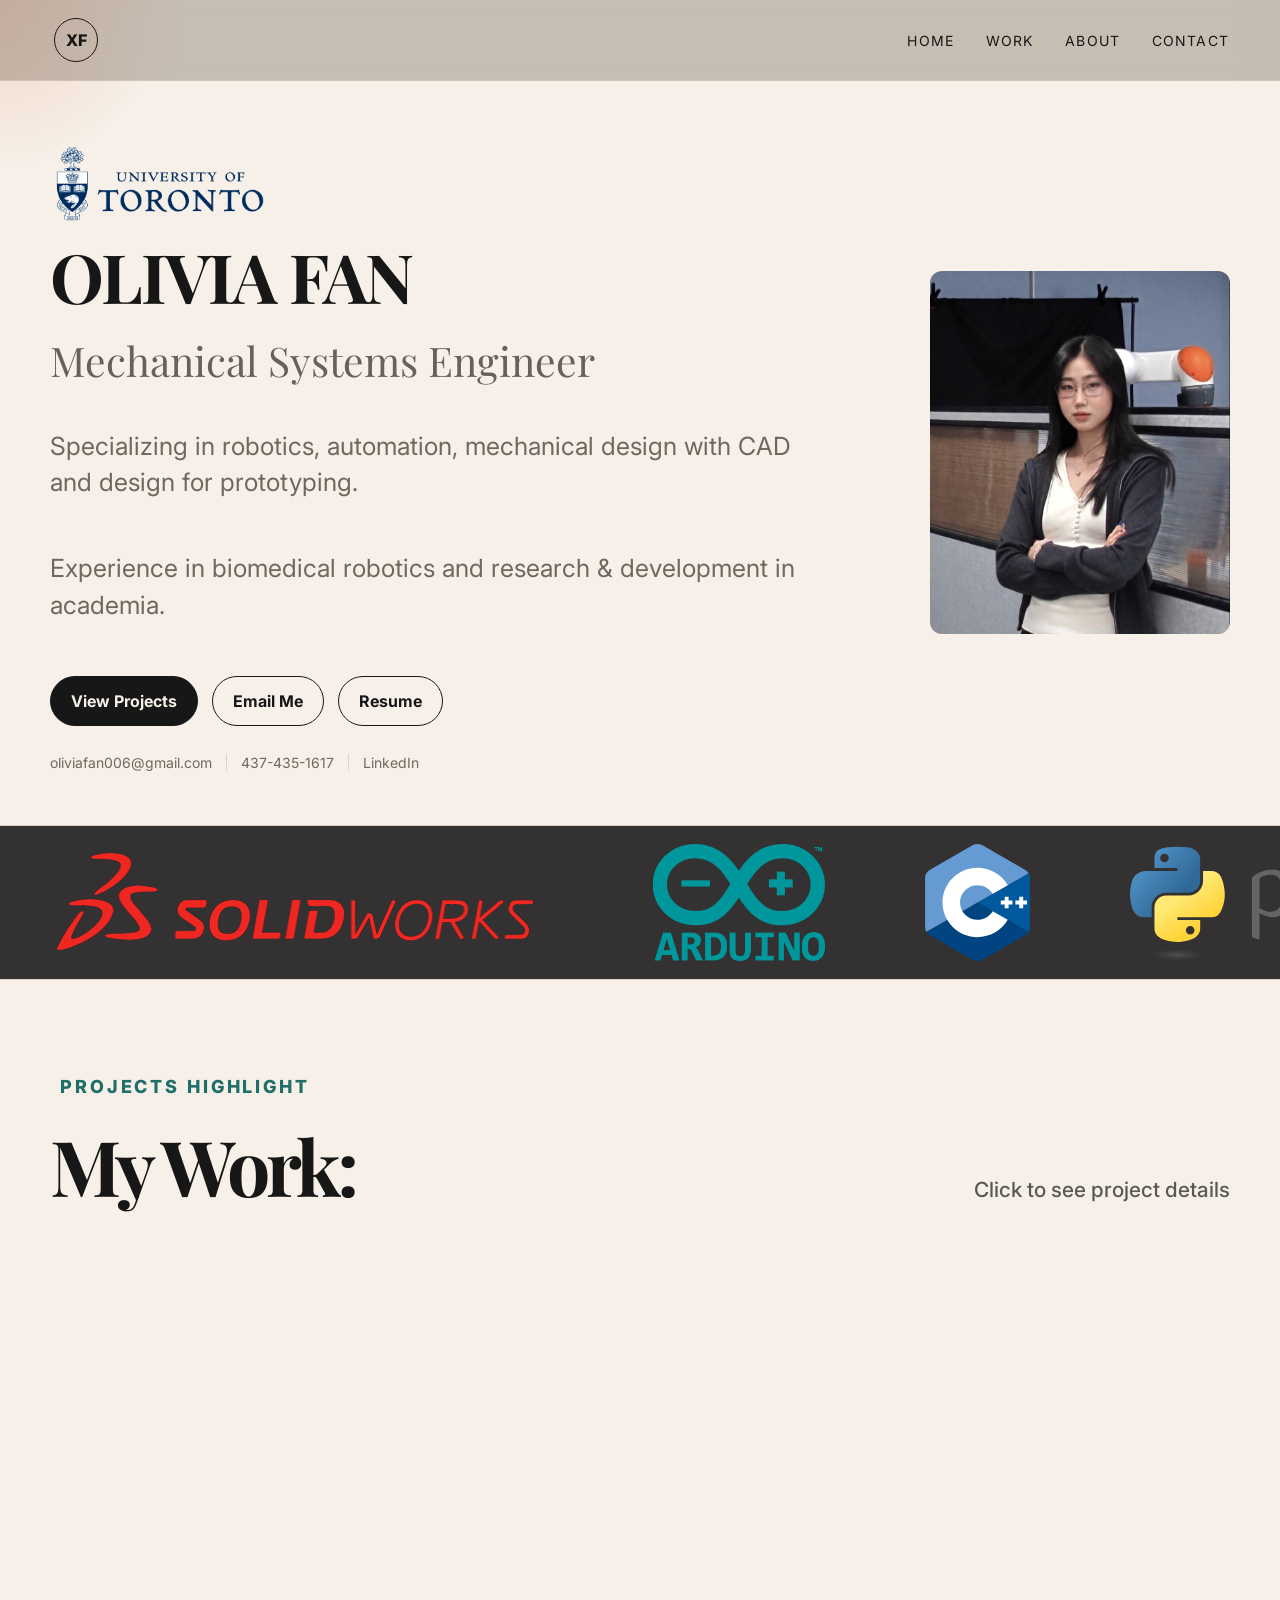
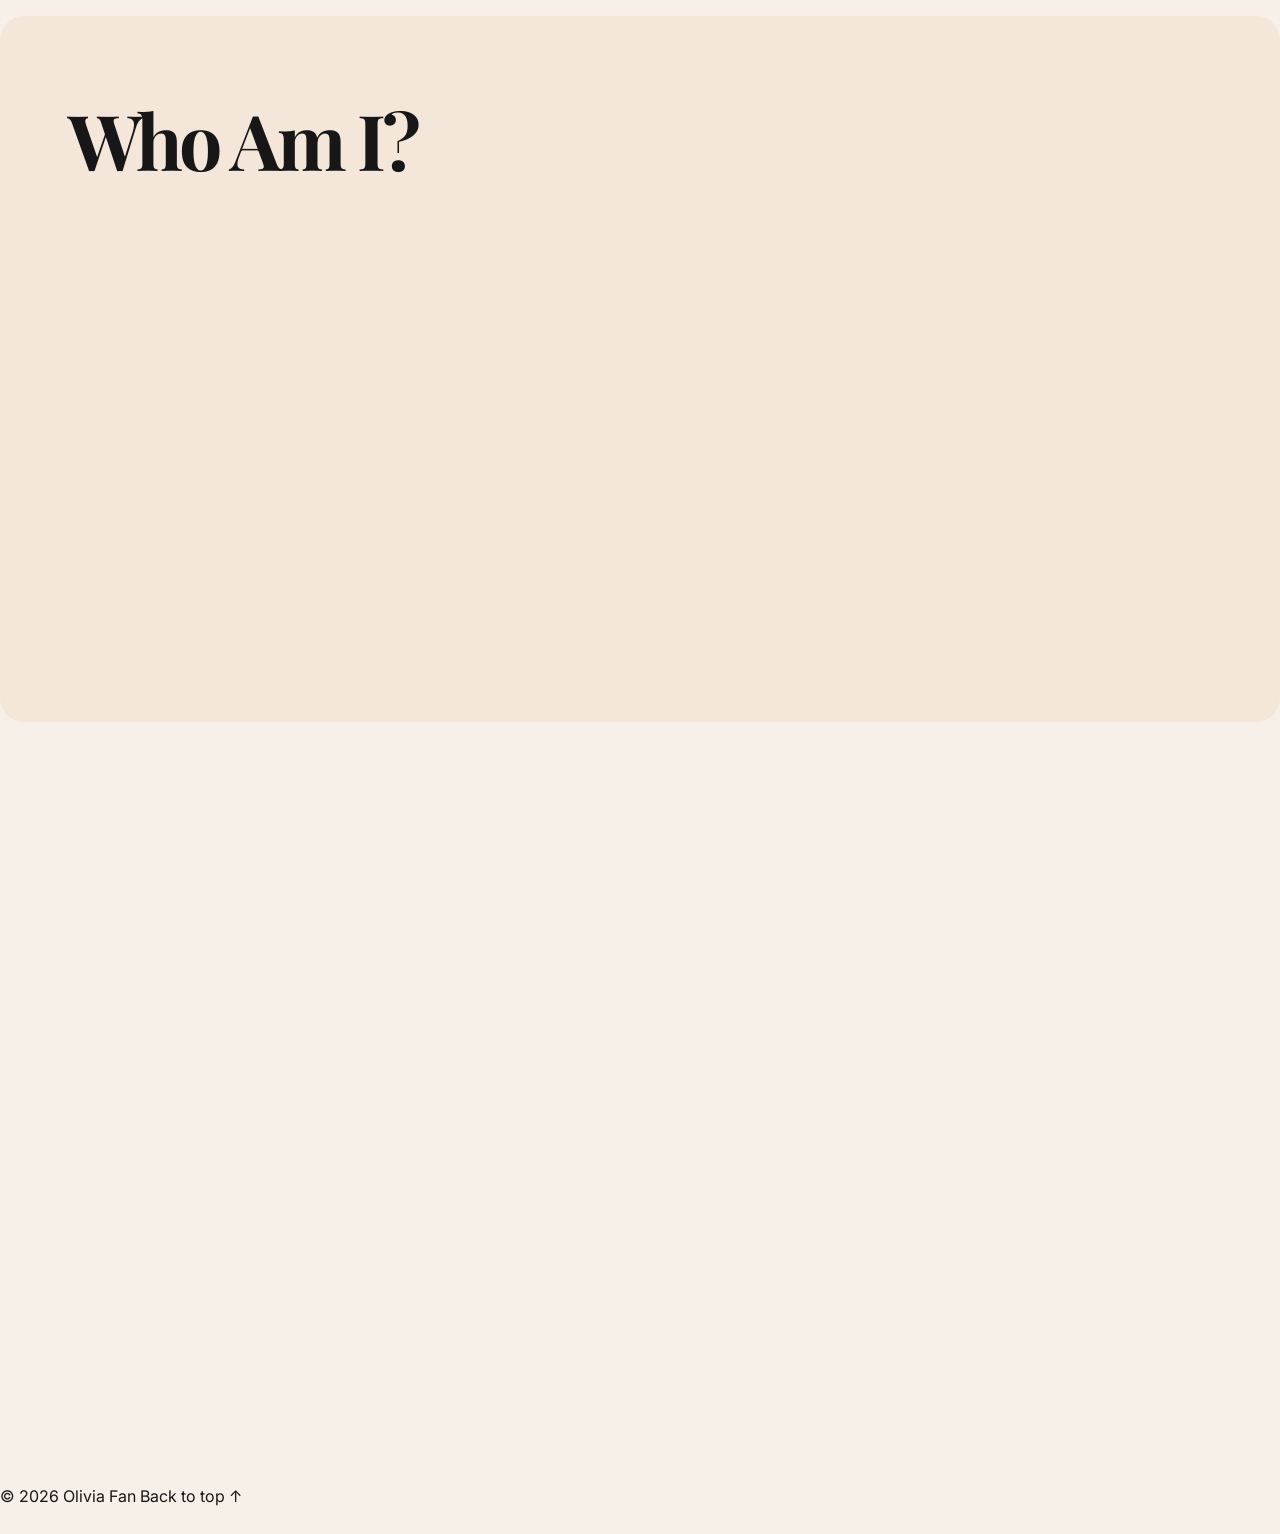
<file: index.html>
<!doctype html>
<html lang="en">
<head>
  <meta charset="utf-8" />
  <meta name="viewport" content="width=device-width, initial-scale=1" />
  <meta name="description" content="Olivia Fan           — Mechanical Engineering portfolio featuring robotics, automation, CAD, Arduino, and system integration projects." />
  <title>Olivia Fan | Mechanical Engineering Portfolio</title>
  <link rel="preconnect" href="https://fonts.googleapis.com">
  <link rel="preconnect" href="https://fonts.gstatic.com" crossorigin>
  <link href="https://fonts.googleapis.com/css2?family=Inter:wght@400;500;600;700;800&family=Playfair+Display:wght@700;800&display=swap" rel="stylesheet">
  <link rel="stylesheet" href="styles.css" />
</head>
<body>
  <div class="cursor-glow" aria-hidden="true"></div>
  <header class="site-header">
    <a class="brand" href="#top" aria-label="Olivia Fan home">XF</a>
      <nav aria-label="Primary navigation">
        <a href="../index.html">Home</a>
        <a href="../index.html#work">Work</a>
        <a href="../index.html#about">About</a>
        <a href="../index.html#contact">Contact</a>
      </nav>
  </header>

<main id="top">
  <section class="hero section-grid">
  <div class="hero-layout">
    
    <div class="hero-school-logo" style="display:flex; justify-content:flex-start; margin:8px 0 0;">
      <img src="assets/University_of_Toronto-Logo.wine.png" alt="University of Toronto logo" style="max-height:80px; width:auto;" />
    </div>
    
    <h1>OLIVIA FAN<span class="hero-title-break"></span><span class="hero-title-line">Mechanical Systems Engineer</span></h1>
    
    <!-- Picture is directly under the H1 in the code -->
    <div class="hero-pic">
      <img src="assets/profile_pic.JPG" alt="Olivia Fan" />
    </div>

    <p class="hero-copy">Specializing in robotics, automation, mechanical design with CAD and design for prototyping.</p>
    
    <p class="hero-copy">Experience in biomedical robotics and research & development in academia.</p>
    
    <div class="hero-actions">
      <a class="button primary" href="#work">View Projects</a>
      <a class="button secondary" href="mailto:oliviafan006@gmail.com">Email Me</a>
      <a class="button secondary" href="assets/Resume September 2026.pdf" target="_blank" rel="noopener noreferrer">Resume</a>
    </div>
    
    <div class="hero-meta" aria-label="Contact details">
      <span>oliviafan006@gmail.com</span>
      <span>437-435-1617</span>
      <a href="https://www.linkedin.com/in/oliviaxfan" target="_blank" rel="noreferrer">LinkedIn</a>
    </div>

  </div>
</section>

    <section class="marquee" aria-label="Core strengths">
      <div class="marquee-track">
        <img src="assets/2024-10-Solidworks_logo.cropimg.width=700.crop=landscape.png" alt="SolidWorks" class="marquee-logo" /><img src="assets/clipart1008674.png" alt="Arduino" class="marquee-logo" /><img src="assets/ISO_C++_Logo.svg" alt="C++" class="marquee-logo" /><img src="assets/Python-Logo-1.svg" alt="Python" class="marquee-logo" /><img src="assets/Ansys_logo_(2019).svg" alt="ANSYS" class="marquee-logo" />
        <img src="assets/2024-10-Solidworks_logo.cropimg.width=700.crop=landscape.png" alt="SolidWorks" class="marquee-logo" /><img src="assets/clipart1008674.png" alt="Arduino" class="marquee-logo" /><img src="assets/ISO_C++_Logo.svg" alt="C++" class="marquee-logo" /><img src="assets/Python-Logo-1.svg" alt="Python" class="marquee-logo" /><img src="assets/Ansys_logo_(2019).svg" alt="ANSYS" class="marquee-logo" />
      </div>
    </section>

    <section id="work" class="work section-grid">
      <div class="section-kicker">Projects Highlight</div>
      <div class="work-header">
        <h2>My Work:</h2>
        <span class="work-subtext">Click to see project details</span>
      </div>

      
      <article class="project featured reveal">
        <a href="projects/transoral-robot.html" class="project-image-link">
          <div class="project-image">
            <img src="assets/TORS Tool.png" alt="Transoral Surgical Robot" />
          </div>
        </a>
        
        <div class="project-content">
          <div class="project-number">N°001</div>
          <h3>
           <a href="projects/transoral-robot.html" class="project-title-link">
             Transoral Surgical Robot
           </a>
          </h3>
          <p>Worked on a 3mm transoral surgical tool at the PCIGITI Lab in SickKids Hospital.</p>
          <ul>
            <li>Updated design and 3D printed a prototype of the surgical robot's end effector.</li>
            <li>Tested and validated the end effector's ability to manipulate surgical tools in a simulated environment.</li>
            <li>Collaborated with a team of engineers and surgeons to refine the design based on feedback.</li>
          </ul>
          <div class="project-logos" style="display:flex; gap:16px; align-items:center; margin-top:12px; flex-wrap:wrap;">
            <img src="assets/PCIGITI-BLKLOGO.png" alt="PCIGITI logo" style="max-height:100px; width:auto;" />
            <img src="assets/SICKKIDS.png.webp" alt="SickKids logo" style="max-height:110px; width:auto;" />
          </div>
          <div class="tags"><span>Surgical Robotics</span><span>Arduino</span><span>Servo Motors</span><span>Team Collaboration</span></div>
        </div>
      </article>      
      
      <article class="project featured reveal">
        <div class="project-image"><img src="assets/project_1.png" alt="ORCA robotic hand prototype" /></div>
        <div class="project-content">
          <div class="project-number">N°002</div>
          <h3>ORCA Robot Hand</h3>
          <p>Assembled an open-source, highly dexterous double-jointed robotic hand at the PCIGITI Lab in SickKids Hospital.</p>
          <ul>
            <li>3D printed and silicone casted hand components.</li>
            <li>Built tendon-actuated finger movement using metal wires and servo motors.</li>
            <li>Integrated a servo-driven wrist with timing belt drive.</li>
            <li>Collaborated with McMaster graduate students to test and program the hand.</li>
          </ul>
          <div class="project-logos" style="display:flex; gap:16px; align-items:center; margin-top:12px; flex-wrap:wrap;">
            <img src="assets/PCIGITI-BLKLOGO.png" alt="PCIGITI logo" style="max-height:100px; width:auto;" />
            <img src="assets/SICKKIDS.png.webp" alt="SickKids logo" style="max-height:110px; width:auto;" />
          </div>
          <div class="tags"><span>Biomedical Robotics</span><span>Arduino</span><span>Servo Motors</span><span>Team Collaboration</span></div>
        </div>
      </article>

      <article class="project reveal">
        <div class="project-image"><img src="assets/project_3.png" alt="Cinematography robot arm design" /></div>
        <div class="project-content">
          <div class="project-number">N°003</div>
          <h3>Cinematography Robot Arm</h3>
          <p>Designed a high-mobility robot arm for controlled camera movement, including a custom gearbox and outer shell.</p>
          <ul>
            <li>Calculated torque, gear ratios, and motion requirements.</li>
            <li>Designed model using <strong>SolidWorks</strong>.</li>
            <li>Iterated geometry, joint layout, and actuation concepts.</li>
            <li>Coordinated mechanical, structural, research, and documentation tasks for a team of 4.</li>
          </ul>
          <div class="project-logos" style="display:flex; gap:16px; align-items:center; margin-top:12px; flex-wrap:wrap;">
            <img src="assets/University_of_Toronto-Logo.wine.png" alt="University of Toronto logo" style="max-height:100px; width:auto;" />
          </div>
          <div class="tags"><span>SolidWorks</span><span>Gearbox Design</span><span>Mechatronics</span><span>Mechanical Design</span></div>
        </div>
      </article>

      <article class="project reveal">
        <div class="project-image"><img src="assets/project_10.jpeg" alt="Automated badminton shuttle feeder prototype" /></div>
        <div class="project-content">
          <div class="project-number">N°004</div>
          <h3>Automated Shuttle Feeder</h3>
          <p>Designed and fabricated a badminton training machine that automatically feeds and launches shuttles for practice.</p>
          <ul>
            <li>Designed and 3D printed parts from SolidWorks models.</li>
            <li>Programmed an Arduino system with 775 DC motors and a stepper motor.</li>
            <li>Integrated mechanical, electrical, and software elements into one sequence.</li>
          </ul>
          <div class="tags"><span>Automation</span><span>3D Printing</span><span>Personal Project</span></div>
        </div>
      </article>

      <article class="project reveal">
        <div class="project-image"><img src="assets/project_15.png" alt="Automated DSC press prototype" /></div>
        <div class="project-content">
          <div class="project-number">N°005</div>
          <h3>Automated DSC Press</h3>
          <p>Developed a prototype that automatically crimps DSC sample pans to improve throughput and reduce manual intervention.</p>
          <ul>
            <li>Engineered 3D printed mechanical components using SolidWorks CAD.</li>
            <li>Integrated an Arduino-controlled linear actuator.</li>
            <li>Troubleshot motion, alignment, and force requirements for repeatable crimping.</li>
          </ul>
          <div class="project-logos" style="display:flex; gap:16px; align-items:center; margin-top:12px; flex-wrap:wrap;">
            <img src="assets/University_of_Toronto-Logo.wine.png" alt="University of Toronto logo" style="max-height:100px; width:auto;" />
          </div>
          <div class="tags"><span>Prototyping</span><span>Linear Actuator</span><span>Testing</span></div>
        </div>
      </article>
    </section>

    <section id="about" class="about section-grid">
      <h2>Who Am I?</h2>

      <article class="about-story reveal">
        <div class="about-me"><img src="assets/About Me Pic.jpg" alt="Olivia Fan portrait" /></div>
        <div class="about-story-content">
          <h3>About Me.....</h3>
          <p>Beyond engineering, I am passionate about maintaining an active lifestyle. Whether it's playing badminton, ultimate frisbee, soccer, or going to the gym, I enjoy opportunities to challenge myself both physically and mentally. On the left, you can see me representing my university club team at a tournament.</p>

        </div>
      </article>
    </section>

    <section id="contact" class="contact section-grid reveal">
      <p class="section-kicker">Let’s Connect</p>
      <h2>Interested in robotics, automation, or mechanical design?</h2>

      <div class="contact-links">

          <a class="contact-button"
            href="mailto:oliviafan006@gmail.com">
              <span class="icon">✉</span>
              <span>oliviafan006@gmail.com</span>
          </a>


          <a class="contact-button"
            href="https://www.linkedin.com/in/oliviaxfan"
            target="_blank"
            rel="noreferrer">

              <span class="icon linkedin-icon">in</span>
              <span>LinkedIn</span>

          </a>

          <div class="contact-item">
              <span class="icon">📞</span>
              <span>437-435-1617</span>
          </div>
      </div>
  </section>

  </main>

  <footer>
    <span>© 2026 Olivia Fan</span>
    <a href="#top">Back to top ↑</a>
  </footer>

  <script src="script.js"></script>
</body>
</html>
</file>
<file: styles.css>
:root{
  --bg:#f6f0e8; --ink:#171717; --muted:#6f685f; --line:#ded3c5; --card:#fffaf3; --accent:#e85d2a; --accent2:#1f6f68;
  --shadow: 0 24px 80px rgba(23,23,23,.10);
}
*{box-sizing:border-box} html{scroll-behavior:smooth} body{margin:0;font-family:Inter,system-ui,sans-serif;background:var(--bg);color:var(--ink);overflow-x:hidden}
a{color:inherit;text-decoration:none} img{width:100%;height:100%;object-fit:cover;display:block;filter:saturate(.92) contrast(1.03)}
.cursor-glow{position:fixed;inset:auto;width:380px;height:380px;border-radius:999px;background:radial-gradient(circle,rgba(232,93,42,.18),transparent 62%);pointer-events:none;z-index:-1;transform:translate(-50%,-50%)}
.site-header{position:sticky;top:0;z-index:10;display:flex;justify-content:space-between;align-items:center;padding:18px clamp(18px,4vw,56px);backdrop-filter:blur(20px);background:rgba(110, 94, 82, 0.35);border-bottom:1px solid rgba(222,211,197,.35)}
.brand{display:grid;place-items:center;width:44px;height:44px;border:1px solid var(--ink);border-radius:50%;font-weight:800;letter-spacing:-.05em;margin-left: 3px}.site-header nav{display:flex;gap:clamp(14px,3vw,32px);font-size:14px;text-transform:uppercase;letter-spacing:.08em}.site-header nav a{position:relative}.site-header nav a:after{content:"";position:absolute;left:0;bottom:-6px;width:0;height:1px;background:var(--ink);transition:.3s}.site-header nav a:hover:after{width:100%}
.section-grid{display:grid;grid-template-columns:minmax(18px,1fr) minmax(0,1180px) minmax(18px,1fr)}
.section-grid>*{grid-column:2}.hero{min-height:82vh;padding:54px 0 54px;align-content:center}
.eyebrow,.section-kicker{font-size:18px;text-transform:uppercase;letter-spacing:.16em;color:var(--accent2);font-weight:800;margin-left:10px}
.hero h1,.work h2, .about h2,.contact h2{font-family:'Playfair Display',serif;font-size:clamp(42px,10vw,68px);line-height:1.2;letter-spacing:-.05em;margin:22px 0;max-width:1260px}
.hero h1{display:flex;flex-direction:column;gap:12px;line-height:0.9;margin-bottom:24px;letter-spacing:-.03em}
.hero-title-break{display:block;height:12px}
.hero-title-line{display:block;font-weight:400;font-family:'Playfair Display',serif;font-size:0.6em;letter-spacing:0em;color:#686159;white-space:nowrap}
.hero-copy{max-width:760px;font-size:clamp(18px,2vw,25px);line-height:1.45;color:var(--muted)}
.hero-actions,.hero-meta,.contact-links{display:flex;flex-wrap:wrap;gap:14px;margin-top:28px}
.button{padding:14px 20px;border-radius:999px;border:1px solid var(--ink);font-weight:700}
.button.primary{background:var(--ink);color:var(--bg)}
.button.secondary:hover,.button.primary:hover{transform:translateY(-2px)}
.hero-meta{color:var(--muted);font-size:14px}
.hero-meta>*{padding-right:14px;border-right:1px solid var(--line)}
.hero-meta>*:last-child{border-right:0}

/* Mobile Layout (Default): Stacks vertically based on HTML order */
.hero-layout {
  display: flex;
  flex-direction: column;
  gap: 1.5rem;
}

.hero-pic img {
  width: 100%;
  max-width: 300px;
  border-radius: 12px;
  object-fit: cover;
}

/* Desktop Layout: Text on left, Image on right */
@media (min-width: 768px) {
  .hero-layout {
    display: grid;
    grid-template-columns: 1fr 300px;
    align-items: center;
    column-gap: 3rem;
    row-gap: 0;
  }
  
  /* Forces all text content into the left column */
  .hero-school-logo, 
  .hero-layout h1, 
  .hero-copy, 
  .hero-actions, 
  .hero-meta { 
    grid-column: 1; 
  }
  
  /* Forces the picture into the right column and stretches it down */
  .hero-pic { 
    grid-column: 2; 
    grid-row: 1 / span 6; 
    text-align: right;
  }
}


.marquee{border-block:1px solid var(--line);overflow:hidden;background:#333131;color:#f6f0e8}.marquee-track{display:flex;width:max-content;animation:marquee 26s linear infinite}.marquee span{font-family:"Playfair Display",serif;font-size:clamp(36px,6vw,84px);padding:18px 30px;white-space:nowrap}.marquee-logo{height:clamp(72px,12vw,168px);width:auto;padding:18px 50px;object-fit:contain;filter:none}@keyframes marquee{to{transform:translateX(-50%)}}




.work {
    padding: 96px 0;
}

.work h2 {
    font-size: clamp(36px, 6vw, 80px);
    max-width: 930px;
}

.work-header {
  display: flex;
  justify-content: space-between;
  align-items: baseline;
  width: 100%;
}

.work-subtext {
  font-size: 1.3rem; /* Smaller size */
  opacity: 0.7;        /* Subtle contrast */
  font-weight: 500;
}

.project {
    display: grid;
    grid-template-columns: 1.05fr 0.95fr;
    gap: clamp(24px, 5vw, 70px);
    align-items: center;
    padding: 42px 0;
    border-top: 2px solid #8ab3a3;
}

.project.featured {
    padding-top: 56px;
}

.project:nth-of-type(even) .project-image {
    order: 2;
}

.project-image {
    aspect-ratio: 1.12 / 1;
    border-radius: 28px;
    overflow: hidden;
    background: var(--card);
    box-shadow: var(--shadow);
}

/* Stack content cleanly with consistent spacing */
.project-content {
  padding: 12px 0;
}

/* Ensure tags wrap nicely without forcing elements underneath them */
.tags {
  display: flex;
  flex-wrap: wrap;
  gap: 8px;
  margin-bottom: 8px; /* Extra breathing room above the button */
}

.project-number {
    color: var(--accent);
    font-weight: 800;
    letter-spacing: 0.12em;
}

.project h3 {
    font-size: clamp(34px, 5vw, 70px);
    line-height: 0.95;
    letter-spacing: -0.05em;
    margin: 12px 0;
}

.project-title-link {
  color: inherit;
  text-decoration: none;
  transition: color 0.2s ease;
}

.project-title-link:hover {
  color: #34a19c; /* Accent color on hover */
  text-decoration: none;
  display: inline-block;
  transition: transform 0.25s ease, opacity 0.25s ease;
}

/* Float effect on hover (shifts up slightly) */
.project-title-link:hover {
  color: #34a19c;
  text-decoration: none;
  transform: translateY(-3px);
  opacity: 0.85; /* Optional: gives a smooth visual response without color changes */
}


.project-image-link {
  display: block;
  overflow: hidden;
}

.project-image-link img {
  transition: transform 0.3s ease;
}

.project-image-link:hover img {
  transform: scale(1.03); /* Subtle zoom effect on hover */
}

.project p,
.project li,
.about p,
.skills p {
    color: #57514a;
    font-size: 19px;
    line-height: 1.65;
}

.project ul {
    padding-left: 20px;
}

.tags {
    display: flex;
    flex-wrap: wrap;
    gap: 10px;
    margin-top: 20px;
}

.tags span {
    border: 1px solid var(--line);
    background: rgba(255, 250, 243, 0.6);
    border-radius: 999px;
    padding: 9px 12px;
    font-size: 13px;
    font-weight: 700;
}

.about {
    padding: clamp(32px, 6vw, 96px) clamp(18px, 4vw, 50px);
    background: #f4e7da;
    border-radius: 24px;
    margin: 48px auto;
    max-width: 1300px;
}
.skills,
.contact {
    padding: 96px 0;
}


.contact-links {
    display: flex;
    flex-direction: column;
    align-items: flex-start;
    gap: 24px;
    margin-top: 30px;
}

.contact-button,
.contact-item {
    display: flex;
    align-items: center;
    gap: 14px;
    font-size: 28px;
    font-weight: 500;
}

.contact-button {
    padding: 16px 24px;
    background: #fffaf3;
    border: 1px solid var(--line);
    border-radius: 999px;
    transition: 0.2s ease;
}

.contact-button:hover {
    transform: translateY(-2px);
    box-shadow: 0 8px 24px rgba(0,0,0,0.08);
}

.linkedin-icon {
    width: 36px;
    height: 36px;

    display: flex;
    align-items: center;
    justify-content: center;

    background: #0077b5;
    color: white;

    border-radius: 3px;
    font-weight: 800;
    font-size: 20px;
    font-family: Arial, sans-serif;
}

.icon {
    font-size: 32px;
}


.about h2 {
    font-size: clamp(36px, 6vw, 80px);
    max-width: 930px;
    margin: 0 0 20px;
}

.about-story {
    display: grid;
    /* Use 1fr with max-width on image container instead of hardcoded 500px min */
    grid-template-columns: minmax(0, 1fr) minmax(0, 1.2fr);
    gap: clamp(24px, 4vw, 48px);
    align-items: center;
    padding: 32px 0;
    border-top: 2px solid #8ab3a3;
}

.about-me {
    width: 100%;
    height: auto;
    overflow: hidden;
    border-radius: 24px;
    background: var(--card);
    box-shadow: var(--shadow);
}

.about-me img {
    width: 100%;
    height: auto;
    object-fit: contain;
    display: block;
    image-rendering: auto;
    transform: translateZ(0);
}

.about-story-content {
    padding: 8px 0;
}

.about-story h3 {
    font-size: clamp(28px, 4vw, 56px);
    line-height: 0.95;
    letter-spacing: -0.05em;
    margin: 12px 0;
}

.about-story p,
.about-story li {
    color: #443f39;
    font-size: 24px;
    line-height: 1.65;
}

.about-story ul {
    padding-left: 20px;
}

.tags {
    display: flex;
    flex-wrap: wrap;
    gap: 10px;
    margin-top: 20px;
}

.tags span {
    border: 1px solid var(--line);
    background: rgba(255, 250, 243, 0.6);
    border-radius: 999px;
    padding: 9px 12px;
    font-size: 13px;
    font-weight: 700;
}


.reveal {
    opacity: 0;
    transform: translateY(48px);
    transition: opacity 0.8s ease, transform 0.8s ease;
    will-change: opacity, transform;
}

.reveal.visible {
    opacity: 1;
    transform: translateY(0);
}


@media (max-width: 820px) {
    /* Prevent title clipping and enable wrapping */
    .hero-title-line {
        white-space: normal;
        font-size: 0.55em;
        line-height: 1.2;
    }

    /* Stack project cards smoothly */
    .project,
    .project:nth-of-type(even) .project-image {
        grid-template-columns: 1fr;
        order: initial;
        gap: 20px;
    }

    .project-image {
        aspect-ratio: 16 / 9; /* More standard mobile aspect ratio */
    }

    /* Fix About photo scaling on small screens */
    .about-story {
        grid-template-columns: 1fr;
        align-items: center;
    }

    .about-me {
        width: 100%;
        max-width: 100%;
        height: auto;
    }

    .about-story p,
    .about-story li {
        font-size: 17px; /* Scaled down from 24px for readability */
    }

    /* Mobile Contact Buttons */
    .contact-button,
    .contact-item {
        font-size: 18px; /* Prevents overflow on mobile viewports */
        width: 100%;
        justify-content: flex-start;
    }

    /* Header Spacing */
    .site-header {
        padding: 12px 18px;
    }

    .site-header nav {
        gap: 16px;
        font-size: 13px;
    }
}
</file>
